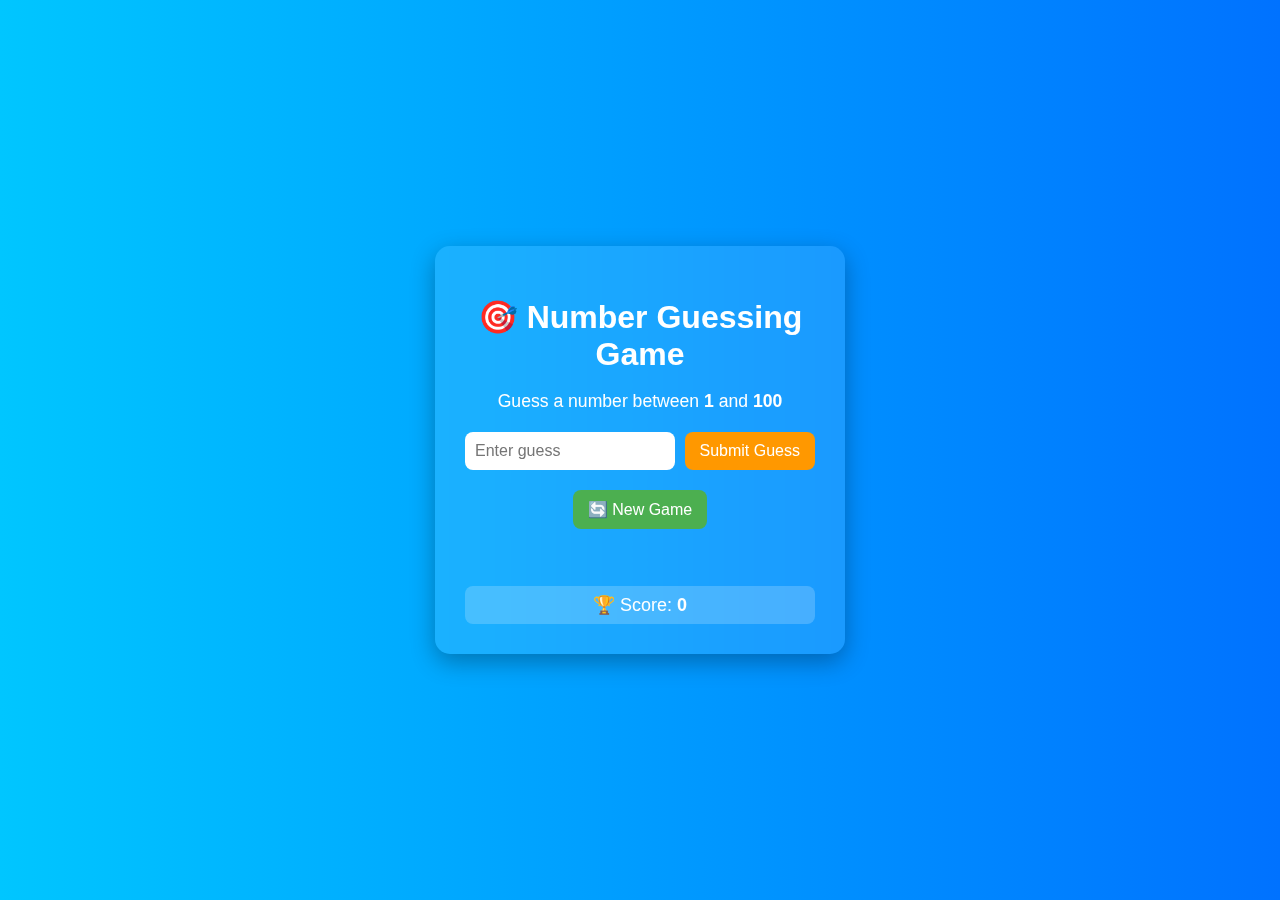
<file: src/main/resources/static/index.html>
<!DOCTYPE html>
<html lang="en">
<head>
    <meta charset="UTF-8">
    <title>🎯 Number Guessing Game</title>
    <link rel="stylesheet" href="style.css">
</head>
<body>

<div class="game-container">
    <h1>🎯 Number Guessing Game</h1>
    <p class="subtitle">Guess a number between <b>1</b> and <b>100</b></p>

    <div class="input-group">
        <input type="number" id="guessInput" placeholder="Enter guess" min="1" max="100">
        <button class="btn primary" onclick="sendGuess()">Submit Guess</button>
    </div>

    <div class="buttons">
        <button class="btn secondary" onclick="resetGame()">🔄 New Game</button>
    </div>

    <p class="message" id="message"></p>
    
    <div class="score-board">
        <span>🏆 Score: <b id="score">0</b></span>
    </div>
</div>

<script>
    const API_URL = "/api/game";

    async function sendGuess() {
        const guess = document.getElementById("guessInput").value;
        if (!guess) {
            document.getElementById("message").innerText = "⚠️ Please enter a number!";
            return;
        }
        const response = await fetch(`${API_URL}/guess?number=${guess}`, { method: "POST" });
        const message = await response.text();
        document.getElementById("message").innerText = message;
        updateScore();
        document.getElementById("guessInput").value = "";
    }

    async function resetGame() {
        await fetch(`${API_URL}/reset`, { method: "POST" });
        document.getElementById("message").innerText = "🔄 New game started! Try your luck!";
    }

    async function updateScore() {
        const res = await fetch(`${API_URL}/score`);
        const score = await res.json();
        document.getElementById("score").innerText = score;
    }
</script>

</body>
</html>
</file>
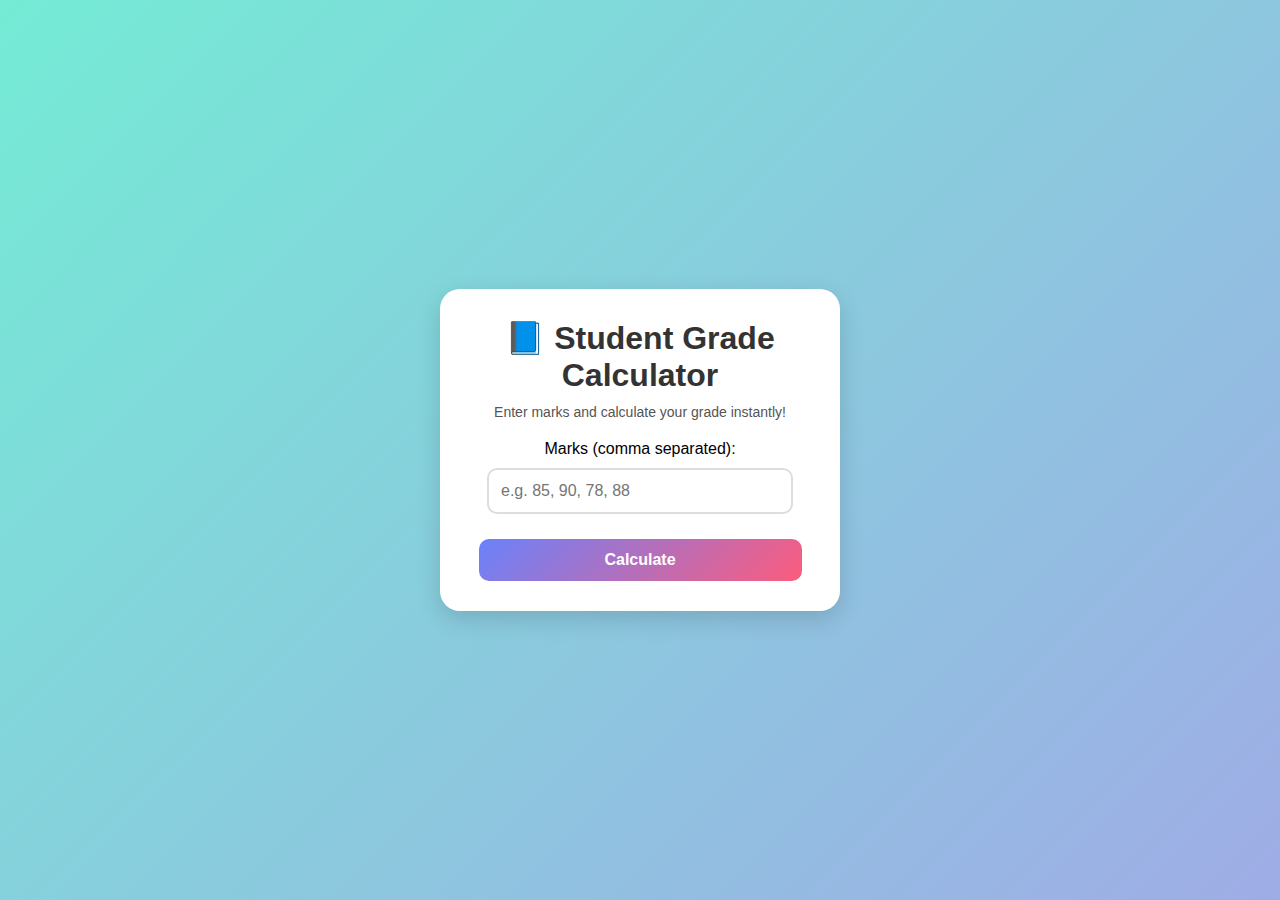
<file: StudentGradeCalculator/student-grade-calculator/target/classes/static/index.html>
<!DOCTYPE html>
<html lang="en">
<head>
  <meta charset="UTF-8">
  <title>Student Grade Calculator</title>
  <link rel="stylesheet" href="style.css">
</head>
<body>
  <div class="wrapper">
    <div class="card">
      <h1>📘 Student Grade Calculator</h1>
      <p class="subtitle">Enter marks and calculate your grade instantly!</p>

      <form id="gradeForm">
        <label for="marks">Marks (comma separated):</label>
        <input type="text" id="marks" placeholder="e.g. 85, 90, 78, 88" required>
        <button type="submit">Calculate</button>
      </form>

      <div id="result" class="result-box hidden"></div>
    </div>
  </div>
  <script src="script.js"></script>
</body>
</html>
</file>
<file: src/main/resources/static/style.css>
body {
    font-family: 'Segoe UI', Tahoma, Geneva, Verdana, sans-serif;
    background: linear-gradient(to right, #00c6ff, #0072ff);
    display: flex;
    justify-content: center;
    align-items: center;
    height: 100vh;
    margin: 0;
    color: #fff;
}

.game-container {
    background: rgba(255, 255, 255, 0.1);
    padding: 30px;
    border-radius: 15px;
    text-align: center;
    width: 350px;
    backdrop-filter: blur(10px);
    box-shadow: 0 8px 25px rgba(0, 0, 0, 0.3);
    animation: fadeIn 0.5s ease-in-out;
}

h1 {
    margin-bottom: 10px;
}

.subtitle {
    font-size: 1.1rem;
    margin-bottom: 20px;
}

.input-group {
    display: flex;
    gap: 10px;
    margin-bottom: 20px;
}

input {
    padding: 10px;
    font-size: 16px;
    flex: 1;
    border: none;
    border-radius: 8px;
    outline: none;
}

.btn {
    padding: 10px 15px;
    font-size: 16px;
    border: none;
    border-radius: 8px;
    cursor: pointer;
    transition: transform 0.2s ease, background-color 0.3s ease;
}

.btn.primary {
    background-color: #ff9800;
    color: white;
}

.btn.primary:hover {
    background-color: #e68900;
    transform: scale(1.05);
}

.btn.secondary {
    background-color: #4caf50;
    color: white;
}

.btn.secondary:hover {
    background-color: #3e8e41;
    transform: scale(1.05);
}

.message {
    font-size: 18px;
    margin-top: 15px;
    font-weight: bold;
    min-height: 24px;
}

.score-board {
    margin-top: 15px;
    font-size: 18px;
    background: rgba(255, 255, 255, 0.2);
    padding: 8px;
    border-radius: 8px;
}

@keyframes fadeIn {
    from { opacity: 0; transform: translateY(-20px); }
    to { opacity: 1; transform: translateY(0); }
}
</file>
<file: StudentGradeCalculator/student-grade-calculator/target/classes/static/style.css>
* {
  margin: 0;
  padding: 0;
  box-sizing: border-box;
  font-family: 'Segoe UI', sans-serif;
}

body {
  background: linear-gradient(135deg, #74ebd5, #9face6);
  height: 100vh;
  display: flex;
  justify-content: center;
  align-items: center;
}

.wrapper {
  display: flex;
  justify-content: center;
  align-items: center;
  width: 100%;
}

.card {
  background: #fff;
  padding: 30px;
  border-radius: 20px;
  box-shadow: 0 8px 25px rgba(0, 0, 0, 0.15);
  width: 400px;
  text-align: center;
  transition: transform 0.3s ease-in-out;
}

.card:hover {
  transform: translateY(-5px);
}

h1 {
  color: #333;
  margin-bottom: 10px;
}

.subtitle {
  color: #555;
  font-size: 14px;
  margin-bottom: 20px;
}


input {
  width: 90%;
  padding: 12px;
  margin: 10px 0;
  border: 2px solid #ddd;
  border-radius: 10px;
  font-size: 16px;
  transition: 0.2s;
}

input:focus {
  border-color: #6a82fb;
  outline: none;
}

button {
  width: 95%;
  padding: 12px;
  margin-top: 15px;
  background: linear-gradient(135deg, #6a82fb, #fc5c7d);
  color: white;
  font-size: 16px;
  font-weight: bold;
  border: none;
  border-radius: 10px;
  cursor: pointer;
  transition: background 0.3s ease-in-out;
}

button:hover {
  background: linear-gradient(135deg, #fc5c7d, #6a82fb);
}


.result-box {
  margin-top: 20px;
  padding: 15px;
  border-radius: 12px;
  background: #f4f6f9;
  font-size: 16px;
  font-weight: bold;
  color: #333;
  opacity: 0;
  transform: translateY(20px);
  transition: all 0.4s ease-in-out;
}

.result-box.show {
  opacity: 1;
  transform: translateY(0);
}

.hidden {
  display: none;
}
</file>
